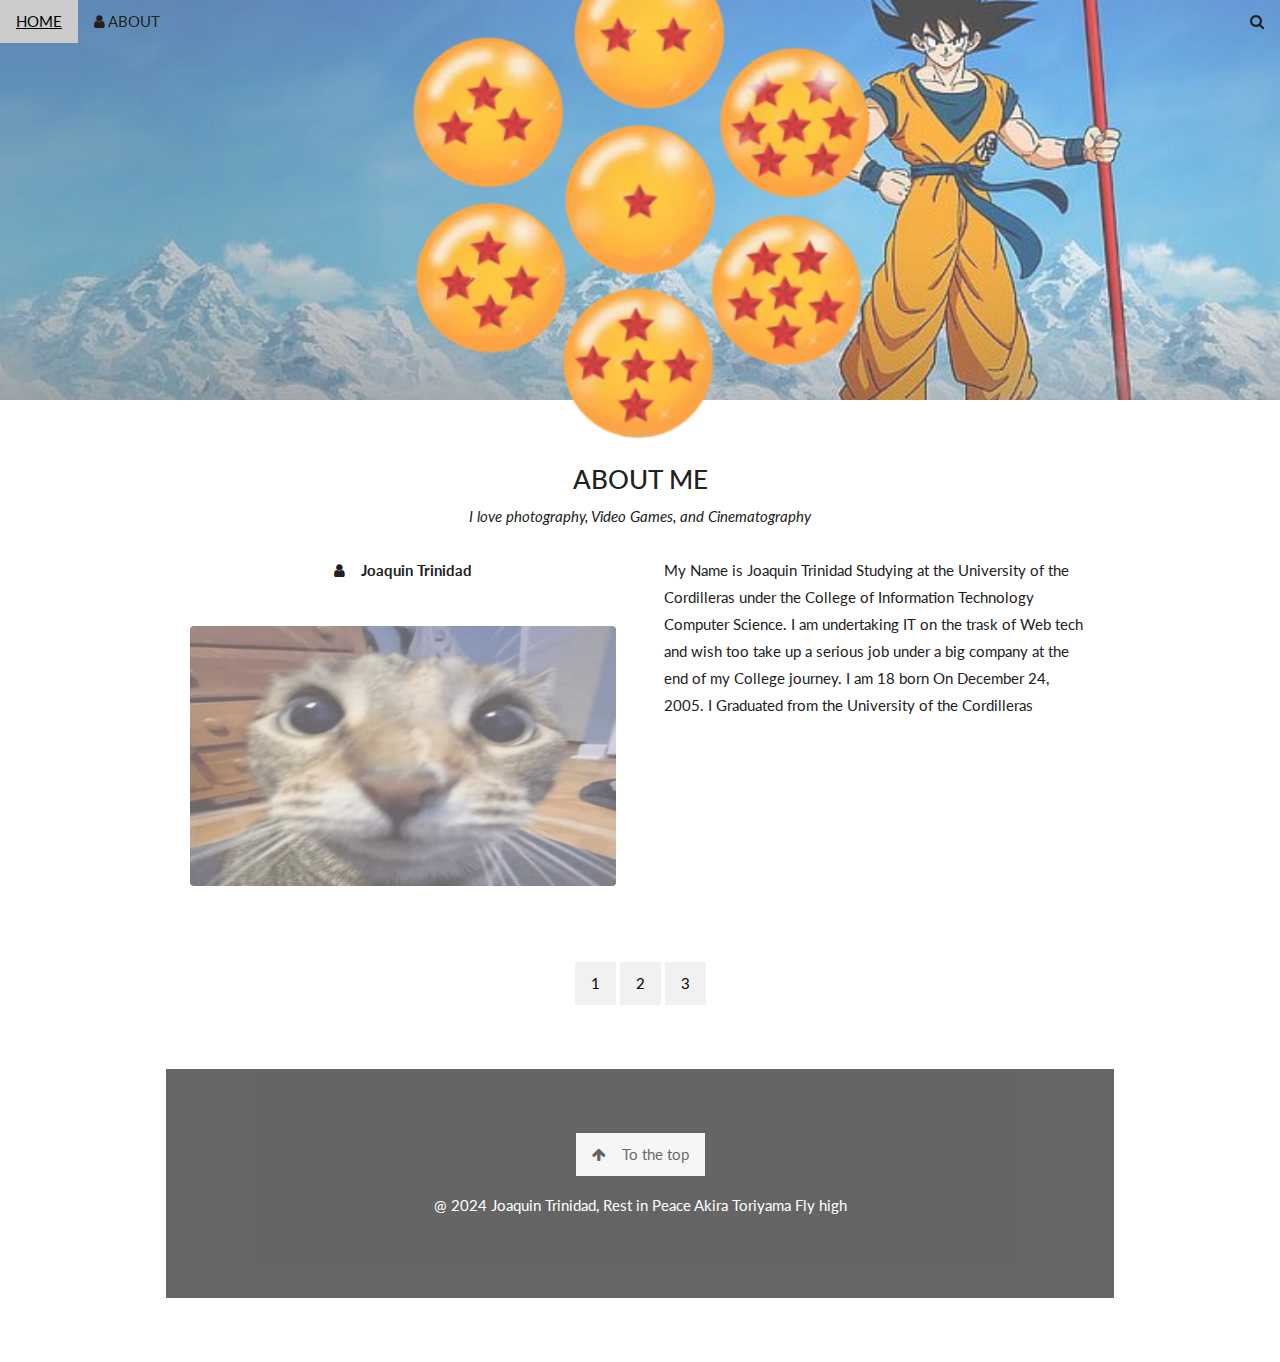
<file: index.html>
<!DOCTYPE html>
<html>
<head>
<title>Trinidad WebPage</title>
<meta charset="UTF-8">
<meta name="viewport" content="width=device-width, initial-scale=1">
<link rel="stylesheet" href="https://www.w3schools.com/w3css/4/w3.css">
<link rel="stylesheet" href="https://fonts.googleapis.com/css?family=Lato">
<link rel="stylesheet" href="https://cdnjs.cloudflare.com/ajax/libs/font-awesome/4.7.0/css/font-awesome.min.css">
<link rel="stylesheet" href="https://stackpath.bootstrapcdn.com/bootstrap/4.3.1/css/bootstrap.min.css">
<link rel="stylesheet" href="https://fonts.googleapis.com/css?family=Lato">
<link rel="stylesheet" href="https://cdnjs.cloudflare.com/ajax/libs/font-awesome/4.7.0/css/font-awesome.min.css">
<link rel="stylesheet" type="text/css" href="styles.css">
<style>
body,h1,h2,h3,h4,h5,h6 {font-family: "Lato", sans-serif;}
body, html {
  height: 100%;
  color: #222121;
  line-height: 1.8;
}

/* Create a Parallax Effect */
.bgimg-1, .bgimg-2, .bgimg-3 {
  background-attachment: fixed;
  background-position: center;
  background-repeat: no-repeat;
  background-size: cover;
}

/* First image (Logo. Full height) */
.bgimg-1 {
  background-image: url('Photos/Goku_Staff.jpg');
  min-height: 100%;
}

/* Turn off parallax scrolling for tablets and phones */
@media only screen and (max-device-width: 1600px) {
  .bgimg-1, .bgimg-2, .bgimg-3 {
    background-attachment: scroll;
    min-height: 400px;
  }
}
div.scroll-container {
  background-color: #333;
  overflow: auto;
  white-space: nowrap;
  padding: 10px;
}

div.scroll-container img {
  padding: 10px;
}
</style>
</head>
<body>

<!-- Navbar (sit on top) -->
<div class="w3-top">
  <div class="w3-bar" id="myNavbar">
    <a class="w3-bar-item w3-button w3-hover-black w3-hide-medium w3-hide-large w3-right" href="javascript:void(0);" onclick="toggleFunction()" title="Toggle Navigation Menu">
      <i class="fa fa-bars"></i>
    </a>
    <a href="#home" class="w3-bar-item w3-button">HOME</a>
    <a href="#about" class="w3-bar-item w3-button w3-hide-small"><i class="fa fa-user"></i> ABOUT</a>
    <!-- <a href="page2.html" class="w3-bar-item w3-button w3-hide-small"><i class="fa fa-user"></i> PAGE 2</a> --> <!-- Link to the second page -->
    <a href="#" class="w3-bar-item w3-button w3-hide-small w3-right w3-hover-red">
      <i class="fa fa-search"></i>
    </a>
  </div>

  <!-- Navbar on small screens -->
  <div id="navDemo" class="w3-bar-block w3-white w3-hide w3-hide-large w3-hide-medium">
    <a href="#about" class="w3-bar-item w3-button" onclick="toggleFunction()">ABOUT</a>
  </div>
</div>

<!-- First Parallax Image with Logo Text -->
<div class="bgimg-1 w3-display-container w3-opacity-min" id="home">
  <div class="w3-display-middle" style="white-space:nowrap;">
    <img src="Photos/Dragon_Balls.png" class="" alt="Dragon balls" width="500" height="500">
  </div>
</div>

<!-- Container (About Section) -->
<div class="w3-content w3-container w3-padding-64" id="about">
  <h3 class="w3-center">ABOUT ME</h3>
  <p class="w3-center"><em>I love photography, Video Games, and Cinematography</em></p>
  <div class="w3-row">
    <div class="w3-col m6 w3-center w3-padding-large">
      <p><b><i class="fa fa-user w3-margin-right"></i>Joaquin Trinidad</b></p><br>
      <img src="Photos/Cat_Stare.jpg" class="w3-round w3-image w3-opacity w3-hover-opacity-off" alt="Photo of Me" width="500" height="333">
    </div>

    <!-- Hide this text on small devices -->
    <div class="w3-col m6 w3-hide-small w3-padding-large">
      <p>My Name is Joaquin Trinidad Studying at the University of the Cordilleras under the College of Information Technology Computer Science. I am undertaking IT on the trask of Web tech
        and wish too take up a serious job under a big company at the end of my College journey. I am 18 born On December 24, 2005. I Graduated from the University of the Cordilleras
      </p>
    </div>
  </div>

<!-- Navigation links to first and second pages -->
<div class="w3-container w3-padding-64">
  <div class="w3-center">
    <a href="index.html" class="w3-button w3-light-grey"> 1 </a>
    <a href="hobbies.html" class="w3-button w3-light-grey"> 2 </a>
    <a href="gallery.html" class="w3-button w3-light-grey"> 3 </a>
  </div>
</div>

<!-- Footer -->
<footer class="w3-center w3-black w3-padding-64 w3-opacity w3-hover-opacity-off">
  <a href="#home" class="w3-button w3-light-grey"><i class="fa fa-arrow-up w3-margin-right"></i>To the top</a>
  <div class="w3-xlarge w3-section">
  </div>
  <p>@ 2024 Joaquin Trinidad, Rest in Peace Akira Toriyama Fly high</p>
</footer>
 
<script>
// Modal Image Gallery
function onClick(element) {
  document.getElementById("img01").src = element.src;
  document.getElementById("modal01").style.display = "block";
  var captionText = document.getElementById("caption");
  captionText.innerHTML = element.alt;
}

// Change style of navbar on scroll
window.onscroll = function() {myFunction()};
function myFunction() {
    var navbar = document.getElementById("myNavbar");
    if (document.body.scrollTop > 100 || document.documentElement.scrollTop > 100) {
        navbar.className = "w3-bar" + " w3-card" + " w3-animate-top" + " w3-white";
    } else {
        navbar.className = navbar.className.replace(" w3-card w3-animate-top w3-white", "");
    }
}

// Used to toggle the menu on small screens when clicking on the menu button
function toggleFunction() {
    var x = document.getElementById("navDemo");
    if (x.className.indexOf("w3-show") == -1) {
        x.className += " w3-show";
    } else {
        x.className = x.className.replace(" w3-show", "");
    }
}
</script>

</body>
</html>
</file>
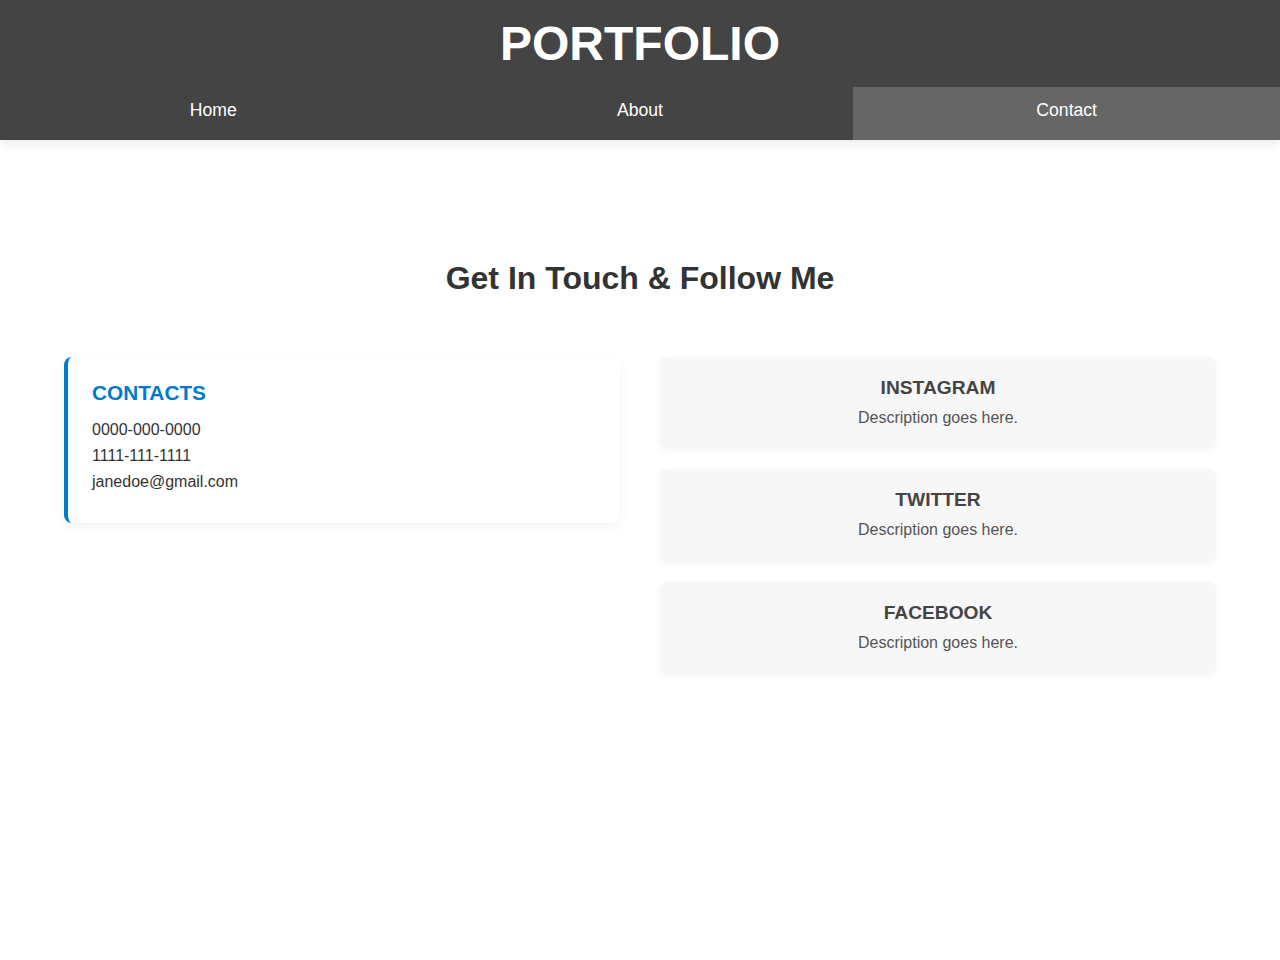
<file: page3.html>
<!DOCTYPE html>
<html lang="en">
<head>
  <meta charset="UTF-8">
  <meta name="viewport" content="width=device-width,initial-scale=1">
  <title>Contacts & Socials – Page 3</title>
  <link rel="stylesheet" href="styles/styles.css">
</head>
<body>
  <header class="portfolio-header">
    <h1>PORTFOLIO</h1>
  </header>

  <!-- navbar -->
  <nav class="full-navbar">
    <a href="page1.html" class="nav-link">Home</a>
    <a href="page2.html" class="nav-link">About</a>
    <a href="page3.html" class="nav-link current">Contact</a>
  </nav>

  <main class="page3-shell">
    <h2 class="section-title">Get In Touch & Follow Me</h2>

    <section class="contact-socials">
      <!-- contacts column -->
      <div class="contact-card">
        <h3>CONTACTS</h3>
        <p>0000‑000‑0000</p>
        <p>1111‑111‑1111</p>
        <p><a href="mailto:janedoe@gmail.com">janedoe@gmail.com</a></p>
      </div>

      <!-- socials column -->
      <div class="socials-grid">
        <div class="social-card">
          <h4>INSTAGRAM</h4>
          <p>Description goes here.</p>
        </div>
        <div class="social-card">
          <h4>TWITTER</h4>
          <p>Description goes here.</p>
        </div>
        <div class="social-card">
          <h4>FACEBOOK</h4>
          <p>Description goes here.</p>
        </div>
      </div>
    </section>
  </main>
</body>
</html>
</file>
<file: styles.css>
body,h1,h2,h3,h4,h5,h6 {font-family: "Lato", sans-serif;}
body, html {
  height: 100%;
  color: #000000;
  line-height: 1.8;
}

/* Create a Parallax Effect */
.bgimg-1, .bgimg-2, .bgimg-3 {
  background-attachment: fixed;
  background-position: center;
  background-repeat: no-repeat;
  background-size: cover;
}

/* First image (Logo. Full height) */
.bgimg-1 {
  background-image: url('https://cdn.shopify.com/s/files/1/0343/5246/3917/files/GINAYEOLANDSCAPE-1.jpg');
  min-height: 100%;
}

/* Second image (Portfolio) */
.bgimg-2 {
  background-image: url("/w3images/parallax2.jpg");
  min-height: 400px;
}

/* Third image (Contact) */
.bgimg-3 {
  background-image: url("/w3images/parallax3.jpg");
  min-height: 400px;
}

.w3-wide {letter-spacing: 10px;}
.w3-hover-opacity {cursor: pointer;}

/* Turn off parallax scrolling for tablets and phones */
@media only screen and (max-device-width: 1600px) {
  .bgimg-1, .bgimg-2, .bgimg-3 {
    background-attachment: scroll;
    min-height: 400px;
  }
}

/* General page styling */
html, body {
  height: 100%;
}

/* Cat container */
.cat-container {
  display: flex;
  justify-content: center;
  align-items: center;
  height: 100%;
}

/* Cat */
.cat {
  position: relative;
  height: 170px;
  width: 192.1px; /* 170px * 1.13 */
}

/* Ears */
.ear {
  position: absolute;
  top: -30%;
  height: 60%;
  width: 25%;
  background: #000000; /* white */
}

/* Ear hair */
.ear::before, .ear::after {
  content: '';
  position: absolute;
  bottom: 24%;
  height: 10%;
  width: 5%;
  border-radius: 50%;
  background: #161616; /* black */
}

.ear::after {
  transform-origin: 50% 100%;
}

/* Left ear */
.ear--left {
  left: -7%;
  border-radius: 70% 30% 0% 0% / 100% 100% 0% 0%;
  transform: rotate(-15deg);
}

.ear--left::before, .ear--left::after {
  right: 10%;
}

.ear--left::after {
  transform: rotate(-45deg);
}

/* Right ear */
.ear--right {
  right: -7%;
  border-radius: 30% 70% 0% 0% / 100% 100% 0% 0%;
  transform: rotate(15deg);
}

.ear--right::before, .ear--right::after {
  left: 10%;
}

.ear--right::after {
  transform: rotate(45deg);
}

/* Face */
.face {
  position: absolute;
  height: 100%;
  width: 100%;
  background: #000000; /* black */
  border-radius: 50%;
}

/* Eyes */
.eye {
  position: absolute;
  top: 35%;
  height: 30%;
  width: 31%;
  background: #fff; /* white */
  border-radius: 50% 50% 50% 50% / 60% 60% 40% 40%;
}

.eye::after {
  content: '';
  position: absolute;
  top: 0;
  left: 0;
  height: 0;
  width: 100%;
  border-radius: 0 0 50% 50% / 0 0 40% 40%;
  background: #161616; /* black */
  animation: blink 4s infinite ease-in;
}

@keyframes blink {
  0%, 90% { height: 0; }
  92.5%, 97.5% { height: 100%; }
}

.eye::before {
  content: '';
  position: absolute;
  top: 60%;
  height: 10%;
  width: 15%;
  background: #fff; /* white */
  border-radius: 50%;
}

/* Left eye */
.eye--left {
  left: 0;
}

.eye--left::before {
  right: -5%;
}

/* Right eye */
.eye--right {
  right: 0;
}

.eye--right::before {
  left: -5%;
}

/* Pupils */
.eye-pupil {
  position: absolute;
  top: 25%;
  height: 50%;
  width: 20%;
  background: #161616; /* black */
  border-radius: 50%;
  animation: look-around 4s infinite;
}

.eye-pupil::after {
  content: '';
  position: absolute;
  top: 30%;
  right: -5%;
  height: 20%;
  width: 35%;
  border-radius: 50%;
  background: #fff; /* white */
}

@keyframes look-around {
  0%, 100% { transform: translate(0); }
  5%, 10%, 15%, 20%, 25% { transform: translate(50%, -25%); }
}

/* Left eye pupil */
.eye--left .eye-pupil {
  right: 30%;
}

/* Right eye pupil */
.eye--right .eye-pupil {
  left: 30%;
}

/* Muzzle */
.muzzle {
  position: absolute;
  top: 60%;
  left: 50%;
  height: 6%;
  width: 10%;
  background: #fff; /* white */
  transform: translateX(-50%);
  border-radius: 50% 50% 50% 50% / 30% 30% 70% 70%;
}
</file>
<file: styles/styles.css>
/* description box under each image */
.desc-box {
  margin: 10px auto 0;
  padding: 10px 15px;
  max-width: 60vw;
  background-color: rgba(255,255,255,0.9);
  border-radius: 6px;
  font-size: 1rem;
  color: #333;
  text-align: center;
  box-shadow: 0 2px 6px rgba(0,0,0,0.1);
}

/* reset & base */
* { box-sizing:border-box; margin:0; padding:0 }
body { font-family:'Segoe UI',sans-serif; background:#fff; color:#222; overflow-x:hidden }

/* header/footer */
.portfolio-header {
  position:fixed; top:0; width:100%; background:#444; color:#fff;
  text-align:center; padding:16px 0; font-size:1.5rem; z-index:10;
}
.center-footer {
  position:fixed; bottom:20px; width:100%; text-align:center; z-index:10;
}
.nav-btn {
  padding:12px 24px; background:#007acc; color:#fff;
  text-decoration:none; font-size:1rem; border-radius:6px;
  box-shadow:0 2px 6px rgba(0,0,0,.2);
  transition:background .3s ease;
}
.nav-btn:hover { background:#005fa3 }

/* coverflow shell */
.coverflow-shell {
  margin-top:80px;
  height:calc(100vh - 160px);
  position:relative; display:flex; align-items:center; justify-content:center;
}
.coverflow {
  position:relative;
  width:100vw; height:60vh;
  perspective:1200px;
  overflow:hidden;
}

/* slide common */
.coverflow .slide {
  position:absolute; top:0; left:50%;
  width:60vw; height:100%;
  opacity:0; transition:transform .6s ease, opacity .6s ease;
  transform-style:preserve-3d;
}
.coverflow .slide img {
  width:100%; height:80%; object-fit:cover;
  border-radius:12px; box-shadow:0 6px 20px rgba(0,0,0,.15);
}
.coverflow .slide p {
  text-align:center; margin-top:8px; font-size:1.2rem; color:#333;
}

/* states */
.coverflow .slide.hidden {
  opacity:0; pointer-events:none;
}
.coverflow .slide.center {
  opacity:1; z-index:2;
  transform:
    translateX(-50%)
    rotateY(0deg)
    translateZ(0)
    scale(1);
}
.coverflow .slide.left {
  opacity:1; z-index:1;
  transform:
    translateX(calc(-50% - 30vw))
    rotateY(45deg)
    translateZ(-100px)
    scale(0.8);
}
.coverflow .slide.right {
  opacity:1; z-index:1;
  transform:
    translateX(calc(-50% + 30vw))
    rotateY(-45deg)
    translateZ(-100px)
    scale(0.8);
}

/* buttons */
.cf-btn {
  position:absolute; top:50%; transform:translateY(-50%);
  font-size:2.5rem; background:none; border:none; color:#444;
  cursor:pointer; z-index:10; padding:0 20px; user-select:none;
}
.cf-btn.left  { left:2vw }
.cf-btn.right { right:2vw }

/* responsive */
@media(max-width:768px) {
  .coverflow { height:50vh }
  .coverflow .slide { width:80vw }
  .coverflow .slide.left,
  .coverflow .slide.right { transform: translateX(calc(-50% ± 40vw)) rotateY(45deg) translateZ(-80px) scale(0.7); }
  .coverflow p { font-size:1rem }
  .cf-btn { font-size:2rem; }
}

/* ===== about page (page 2) ===== */
.about-shell {
  margin-top: 80px;
  display: flex;
  align-items: stretch;
  justify-content: center;
  gap: 40px;
  padding: 20px 5vw; /* raised content */
  box-sizing: border-box;
  height: calc(100vh - 130px); /* raised content */
}

.about-image {
  flex: 1 1 50%;
  height: 100%;
  overflow: hidden;
}

.about-image img {
  width: 100%;
  height: 100%;
  object-fit: cover;
  display: block;
  border-radius: 12px 0 0 12px;
  box-shadow: 0 6px 20px rgba(0, 0, 0, 0.15);
}

/* right column */
.about-content {
  flex: 1 1 40%;
  font-family: 'Courier New', Courier, monospace;
  color: #333;
}

.about-content h2 {
  font-size: 2.2rem;
  margin-bottom: 10px;
}

.about-content h3 {
  font-size: 1.4rem;
  margin-bottom: 20px;
  font-weight: bold;
}

.about-content p {
  margin-bottom: 16px;
  line-height: 1.6;
}

/* ===== page 3 shell ===== */
.page3-shell {
  margin-top: 80px;
  padding: 40px 5vw;
  min-height: calc(100vh - 160px);
  display: flex;
  flex-direction: column;
  gap: 40px;
  box-sizing: border-box;
}

.section-title {
  text-align: center;
  font-size: 2rem;
  color: #333;
  margin-bottom: 20px;
}

/* ===== contacts & socials ===== */
.contact-socials {
  display: grid;
  grid-template-columns: 1fr 1fr;
  gap: 40px;
  align-items: start;
  flex: 1;
}

/* contacts column */
.contact-card {
  background: #fff;
  border-left: 4px solid #007acc;
  padding: 24px;
  border-radius: 8px;
  box-shadow: 0 4px 12px rgba(0,0,0,0.05);
}

.contact-card h3 {
  margin-bottom: 16px;
  font-size: 1.3rem;
  color: #007acc;
}

.contact-card p,
.contact-card a {
  margin-bottom: 8px;
  color: #333;
  text-decoration: none;
  font-size: 1rem;
}

.contact-card a:hover {
  text-decoration: underline;
}

/* socials column */
.socials-grid {
  display: grid;
  grid-template-columns: 1fr;
  gap: 20px;
}

.social-card {
  background: #f7f7f7;
  border-radius: 8px;
  padding: 20px;
  text-align: center;
  box-shadow: 0 2px 8px rgba(0,0,0,0.04);
}

.social-card h4 {
  margin-bottom: 8px;
  font-size: 1.2rem;
  color: #444;
}

.social-card p {
  color: #555;
  font-size: 1rem;
  line-height: 1.4;
}

/* ===== responsive ===== */
@media (max-width: 800px) {
  .contact-socials {
    grid-template-columns: 1fr;
  }

  .socials-grid {
    grid-template-columns: 1fr;
  }
}

/* ===== page 2 bg ===== */
body.pink-bg {
  background: #fff5fa;
  position: relative;
  overflow-x: hidden;
}

/* ===== star animation ===== */
.star {
  position: fixed;
  color: #fcd1e3;
  opacity: 0;
  animation: twinkle 2.5s infinite ease-in-out;
  z-index: 0;
  pointer-events: none;
}

.star.small {
  font-size: 28px;
  animation-duration: 2.5s;
}
.star.medium {
  font-size: 34px;
  animation-duration: 2.8s;
}
.star.large {
  font-size: 40px;
  animation-duration: 3s;
}

.star::before {
  content: '✦';
  display: block;
  text-shadow: 0 0 10px #fcd1e3, 0 0 16px #fcd1e3;
}

@keyframes twinkle {
  0%, 100% {
    opacity: 0;
    transform: scale(0.8);
  }
  40% {
    opacity: 1;
    transform: scale(1.4);
  }
  60% {
    opacity: 0.8;
  }
}

/* ===== card shadows ===== */
.card-shadow {
  background-color: white;
  border-radius: 12px;
  box-shadow: 0 8px 24px rgba(0, 0, 0, 0.08);
  padding: 24px;
  position: relative;
  z-index: 1;
}

.about-image.card-shadow {
  padding: 0;
  overflow: hidden;
}

.about-image.card-shadow img {
  border-radius: 12px;
  display: block;
  width: 100%;
  height: 100%;
  object-fit: cover;
}

/* ===== navbar ===== */
.full-navbar {
  display: flex;
  width: 100%;
  margin-top: 80px;
  background-color: #444;
  justify-content: space-around;
  align-items: stretch;
  height: 60px;
  position: relative;
  z-index: 1;
  box-shadow: 0 4px 10px rgba(0,0,0,0.08);
}

.full-navbar .nav-link {
  flex: 1;
  text-align: center;
  text-decoration: none;
  font-weight: 500;
  font-size: 1.1rem;
  color: #fff;
  padding: 18px 0;
  transition: background 0.3s ease, color 0.3s ease;
  height: 100%;
  display: flex;
  align-items: center;
  justify-content: center;
}

.full-navbar .nav-link:hover {
  background-color: #555;
  color: white;
}

.full-navbar .current {
  background-color: #666;
  color: white;
}
</file>
